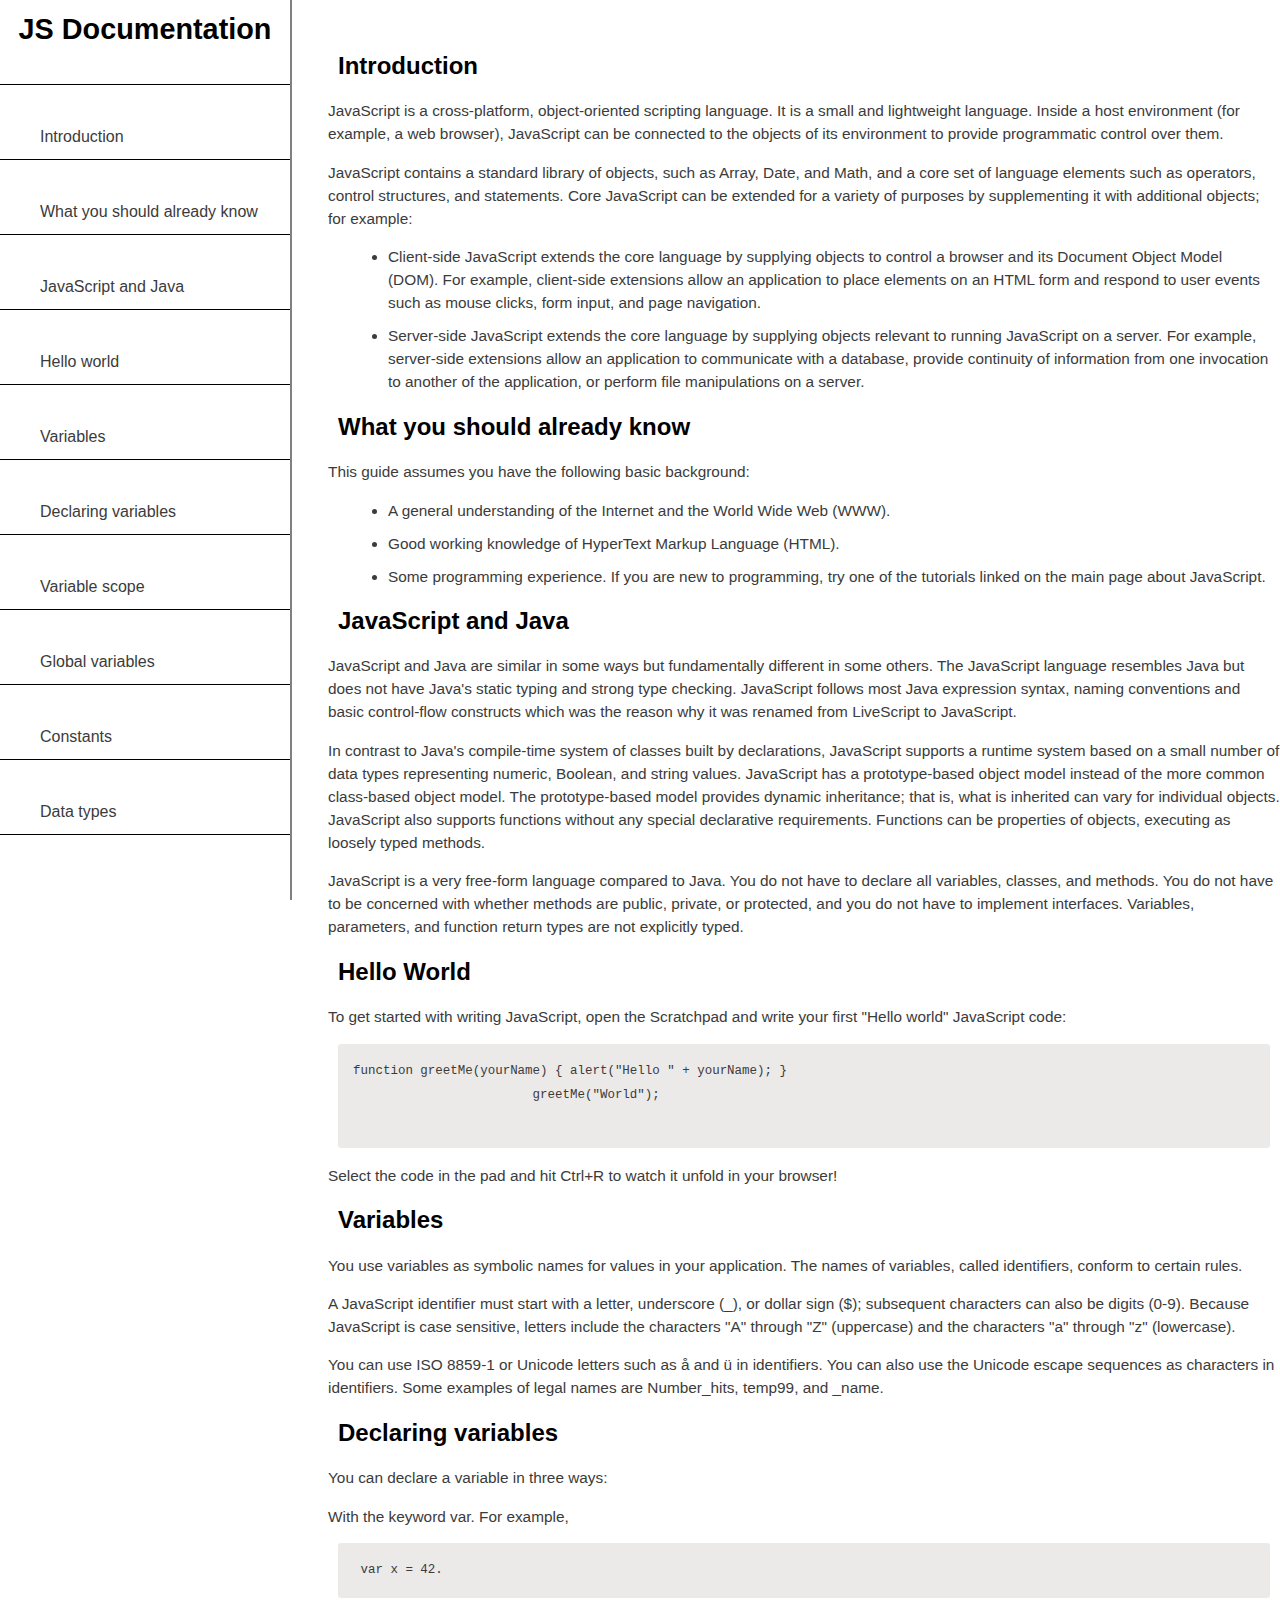
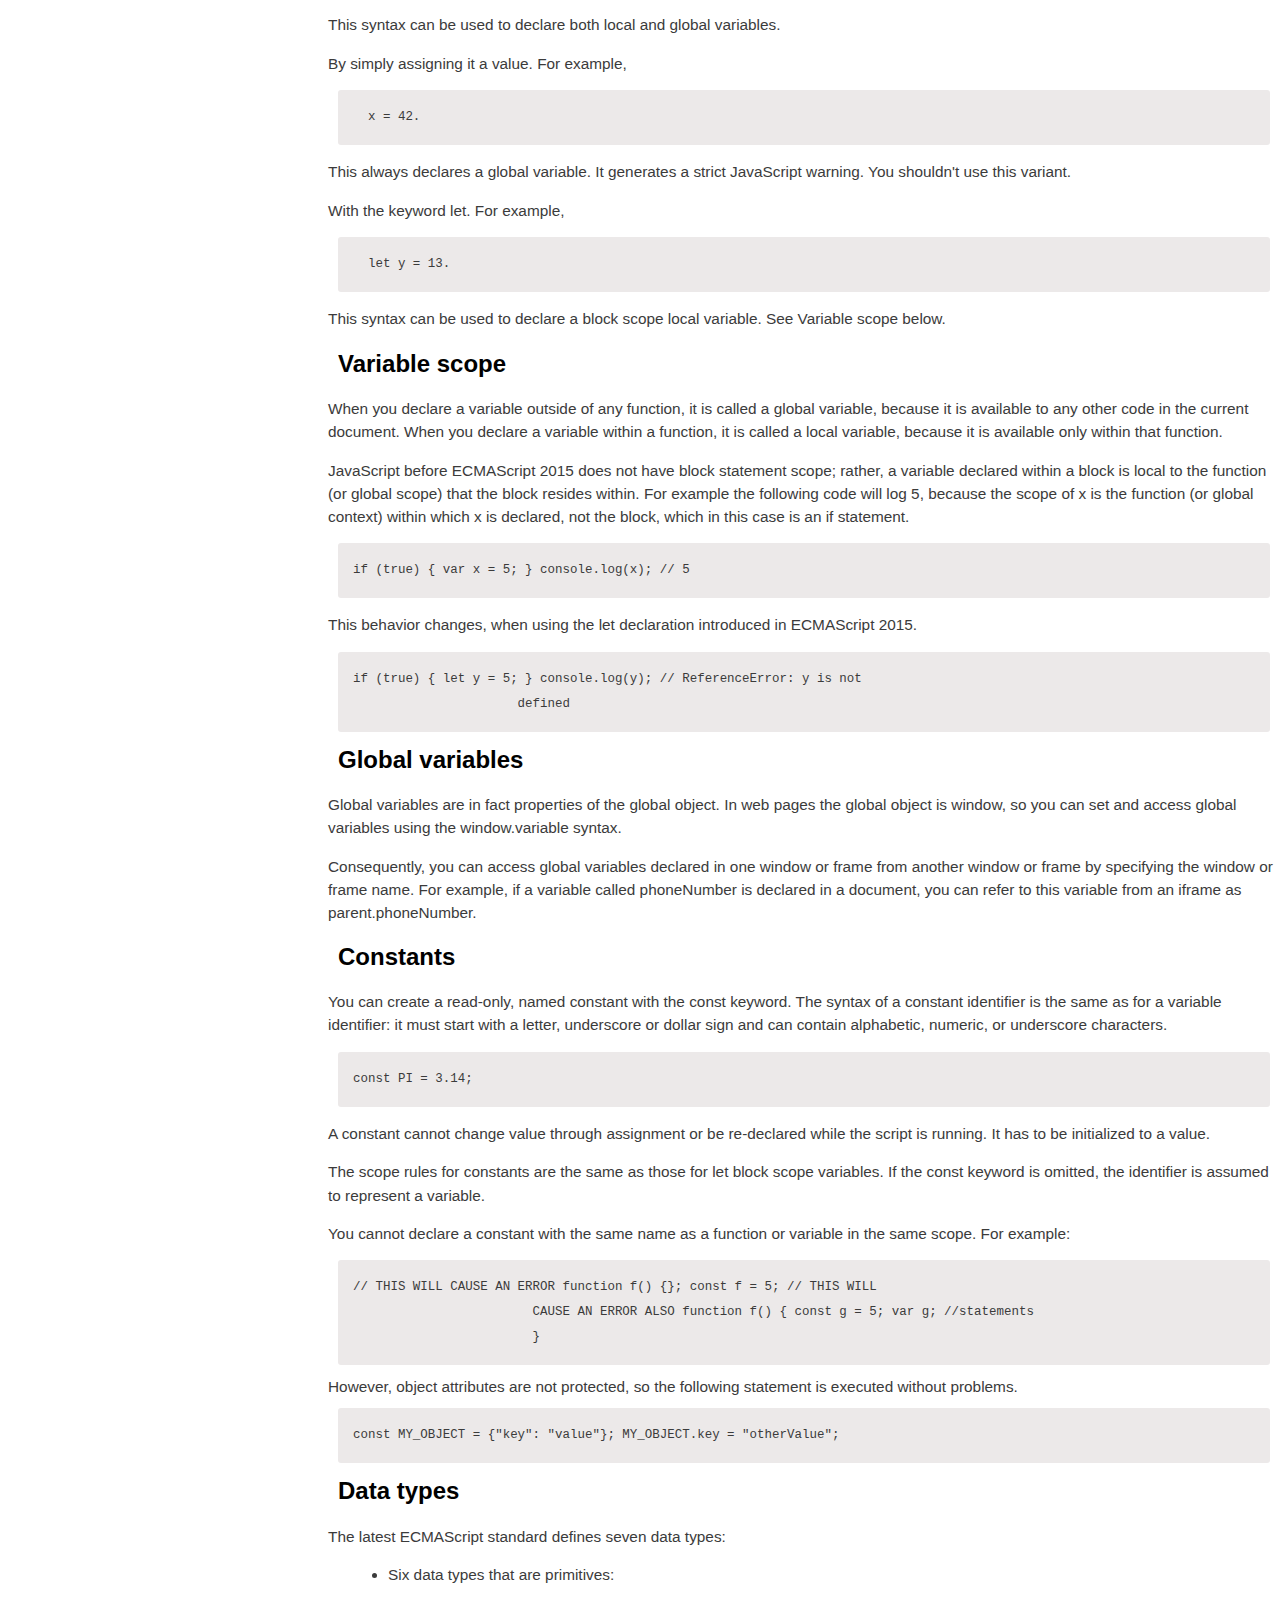
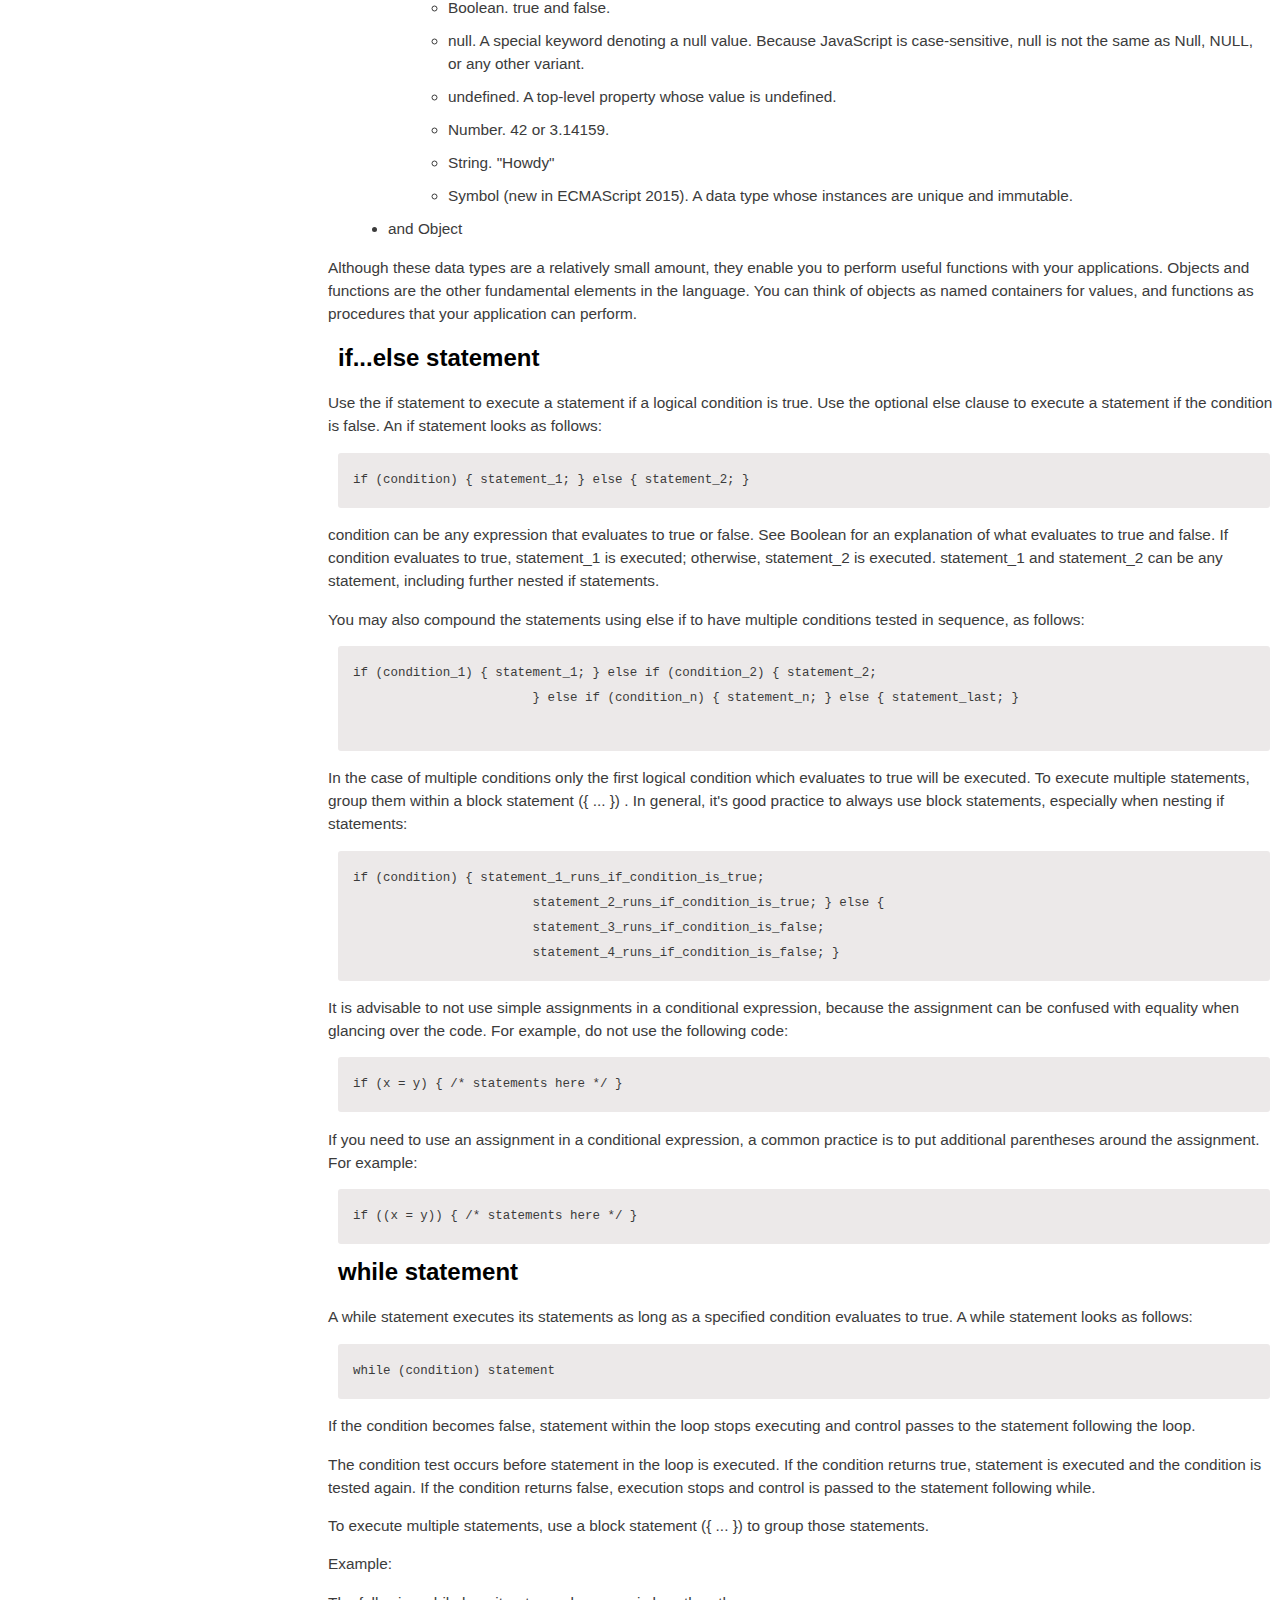
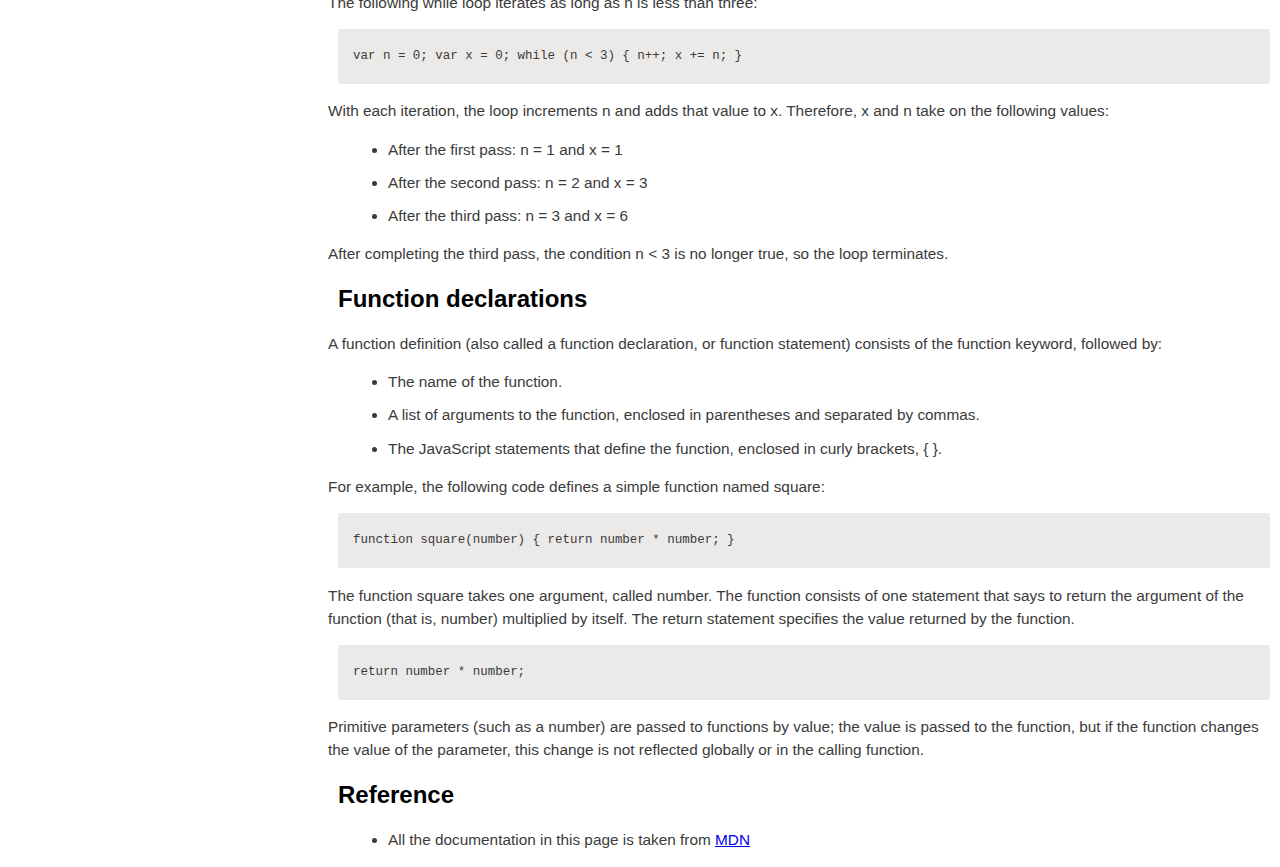
<file: index.html>
<!DOCTYPE html>
<html lang="en">

<head>
    <title>Technical Documentation</title>
    <link rel="stylesheet" href="styles.css">
</head>

<body>

    <nav id="navbar">
        <header>JS Documentation </header>

        <ul>
            <li> <a class="nav-link" href="#Introduction">Introduction</a></li>
            <li> <a class="nav-link" href="#What_you_should_already_know">What you should already know</a></li>
            <li> <a class="nav-link" href="#JavaScript_and_Java">JavaScript and Java</a></li>
            <li> <a class="nav-link" href="#Hello_world">Hello world</a></li>
            <li> <a class="nav-link" href="#Variables">Variables</a></li>
            <li> <a class="nav-link" href="#Declaring_variables">Declaring variables</a></li>
            <li> <a class="nav-link" href="#Variable_scope">Variable scope</a></li>
            <li> <a class="nav-link" href="#Global_variables">Global variables</a></li>
            <li> <a class="nav-link" href="#Constants">Constants</a></li>
            <li> <a class="nav-link" href="#Data_types">Data types</a></li>
            <li> <a class="nav-link" href="#if...else_statement">if...else statement</a></li>
            <li> <a class="nav-link" href="#while_statement">while statement</a></li>
            <li> <a class="nav-link" href="#Function_declarations">Function declarations</a></li>
            <li> <a class="nav-link" href="#Reference">Reference</a></li>
        </ul>
    </nav>

    <main id="main-doc">
        <section class="main-section" id="Introduction">
            <header>Introduction</header>
            <article>
                <p>
                    JavaScript is a cross-platform, object-oriented scripting language. It is a small and lightweight language. Inside a host environment (for example, a web browser), JavaScript can be connected to the objects of its environment to provide programmatic control
                    over them.
                </p>
                <p>
                    JavaScript contains a standard library of objects, such as Array, Date, and Math, and a core set of language elements such as operators, control structures, and statements. Core JavaScript can be extended for a variety of purposes by supplementing it
                    with additional objects; for example:
                </p>
                <ul>
                    <li>Client-side JavaScript extends the core language by supplying objects to control a browser and its Document Object Model (DOM). For example, client-side extensions allow an application to place elements on an HTML form and respond
                        to user events such as mouse clicks, form input, and page navigation.</li>
                    <li>Server-side JavaScript extends the core language by supplying objects relevant to running JavaScript on a server. For example, server-side extensions allow an application to communicate with a database, provide continuity of information
                        from one invocation to another of the application, or perform file manipulations on a server.</li>
                </ul>
            </article>
        </section>
        <section class="main-section" id="What_you_should_already_know">
            <header>What you should already know</header>
            <article>
                <p>This guide assumes you have the following basic background:

                </p>
                <ul>
                    <li>A general understanding of the Internet and the World Wide Web (WWW).
                    </li>
                    <li>Good working knowledge of HyperText Markup Language (HTML).
                    </li>
                    <li>Some programming experience. If you are new to programming, try one of the tutorials linked on the main page about JavaScript.
                    </li>
                </ul>
            </article>
        </section>
        <section class="main-section" id="JavaScript_and_Java">
            <header>JavaScript and Java</header>
            <article>
                <p>JavaScript and Java are similar in some ways but fundamentally different in some others. The JavaScript language resembles Java but does not have Java's static typing and strong type checking. JavaScript follows most Java expression syntax,
                    naming conventions and basic control-flow constructs which was the reason why it was renamed from LiveScript to JavaScript.

                </p>
                <p>
                    In contrast to Java's compile-time system of classes built by declarations, JavaScript supports a runtime system based on a small number of data types representing numeric, Boolean, and string values. JavaScript has a prototype-based object model instead
                    of the more common class-based object model. The prototype-based model provides dynamic inheritance; that is, what is inherited can vary for individual objects. JavaScript also supports functions without any special declarative requirements.
                    Functions can be properties of objects, executing as loosely typed methods.
                </p>
                <p>
                    JavaScript is a very free-form language compared to Java. You do not have to declare all variables, classes, and methods. You do not have to be concerned with whether methods are public, private, or protected, and you do not have to implement interfaces.
                    Variables, parameters, and function return types are not explicitly typed.
                </p>
            </article>
        </section>
        <section class="main-section" id="Hello_world">
            <header>Hello World</header>
            <article>
                <p>
                    To get started with writing JavaScript, open the Scratchpad and write your first "Hello world" JavaScript code:
                </p>
                <code>function greetMe(yourName) { alert("Hello " + yourName); }
                        greetMe("World");
                </code>
                <p>Select the code in the pad and hit Ctrl+R to watch it unfold in your browser!
                </p>
            </article>
        </section>
        <section class="main-section" id="Variables">
            <header>Variables</header>
            <article>
                <p>
                    You use variables as symbolic names for values in your application. The names of variables, called identifiers, conform to certain rules.
                </p>
                <p>
                    A JavaScript identifier must start with a letter, underscore (_), or dollar sign ($); subsequent characters can also be digits (0-9). Because JavaScript is case sensitive, letters include the characters "A" through "Z" (uppercase) and the characters "a"
                    through "z" (lowercase).
                </p>
                <p>
                    You can use ISO 8859-1 or Unicode letters such as å and ü in identifiers. You can also use the Unicode escape sequences as characters in identifiers. Some examples of legal names are Number_hits, temp99, and _name.
                </p>
            </article>
        </section>
        <section class="main-section" id="Declaring_variables">
            <header>Declaring variables</header>
            <article>
                <p>
                    You can declare a variable in three ways:
                </p>
                <p>
                    With the keyword var. For example,
                </p> <code> var x = 42.</code>
                <p>This syntax can be used to declare both local and global variables.</p>
                <p>
                    By simply assigning it a value. For example,
                </p> <code>  x = 42.</code>
                <p>This always declares a global variable. It generates a strict JavaScript warning. You shouldn't use this variant.</p>

                <p>
                    With the keyword let. For example,
                </p> <code>  let y = 13.</code>
                <p>This syntax can be used to declare a block scope local variable. See Variable scope below.</p>
            </article>
        </section>
        <section class="main-section" id="Variable_scope">
            <header>Variable scope</header>
            <article>
                <p>
                    When you declare a variable outside of any function, it is called a global variable, because it is available to any other code in the current document. When you declare a variable within a function, it is called a local variable, because it is available
                    only within that function.
                </p>
                <p>
                    JavaScript before ECMAScript 2015 does not have block statement scope; rather, a variable declared within a block is local to the function (or global scope) that the block resides within. For example the following code will log 5, because the scope of
                    x is the function (or global context) within which x is declared, not the block, which in this case is an if statement.

                </p>
                <code>if (true) { var x = 5; } console.log(x); // 5</code>
                <p>
                    This behavior changes, when using the let declaration introduced in ECMAScript 2015.
                </p>

                <code>if (true) { let y = 5; } console.log(y); // ReferenceError: y is not
                      defined</code
                    >


            </article>
        </section>
        <section class="main-section" id="Global_variables">
            <header>Global variables</header>
            <article>
                <p>
                    Global variables are in fact properties of the global object. In web pages the global object is window, so you can set and access global variables using the window.variable syntax.
                </p>

                <p>
                    Consequently, you can access global variables declared in one window or frame from another window or frame by specifying the window or frame name. For example, if a variable called phoneNumber is declared in a document, you can refer to this variable
                    from an iframe as parent.phoneNumber.
                </p>
            </article>
        </section>
        <section class="main-section" id="Constants">
            <header>Constants</header>
            <article>
                <p>
                    You can create a read-only, named constant with the const keyword. The syntax of a constant identifier is the same as for a variable identifier: it must start with a letter, underscore or dollar sign and can contain alphabetic, numeric, or underscore
                    characters.
                </p>

                <code>const PI = 3.14;</code>
                <p>
                    A constant cannot change value through assignment or be re-declared while the script is running. It has to be initialized to a value.
                </p>

                <p>
                    The scope rules for constants are the same as those for let block scope variables. If the const keyword is omitted, the identifier is assumed to represent a variable.
                </p>

                <p>
                    You cannot declare a constant with the same name as a function or variable in the same scope. For example:
                </p>

                <code>// THIS WILL CAUSE AN ERROR function f() {}; const f = 5; // THIS WILL
                        CAUSE AN ERROR ALSO function f() { const g = 5; var g; //statements
                        }</code
                      >
                      However, object attributes are not protected, so the following statement
                      is executed without problems.
                      <code
                        >const MY_OBJECT = {"key": "value"}; MY_OBJECT.key = "otherValue";</code
                      > 
                </article>
        </section>
        <section class="main-section" id="Data_types">
            <header>Data types</header>
            <article>
                <p>
                    The latest ECMAScript standard defines seven data types:

                </p>
                <ul>
                    <li>
                        Six data types that are primitives:
                        <ul>
                            <li>Boolean. true and false.</li>
                            <li>
                                null. A special keyword denoting a null value. Because JavaScript is case-sensitive, null is not the same as Null, NULL, or any other variant.
                            </li>
                            <li>undefined. A top-level property whose value is undefined.</li>
                            <li>Number. 42 or 3.14159.</li>
                            <li>String. "Howdy"</li>
                            <li>
                                Symbol (new in ECMAScript 2015). A data type whose instances are unique and immutable.
                            </li>
                        </ul>
                    </li>
                    <li>and Object</li>
                </ul>
                <p>Although these data types are a relatively small amount, they enable you to perform useful functions with your applications. Objects and functions are the other fundamental elements in the language. You can think of objects as named containers
                    for values, and functions as procedures that your application can perform.
                </p>
            </article>
        </section>
        <section class="main-section" id="if...else_statement">
            <header>if...else statement</header>
            <article>
                <p>
                    Use the if statement to execute a statement if a logical condition is true. Use the optional else clause to execute a statement if the condition is false. An if statement looks as follows:

                </p> <code>if (condition) { statement_1; } else { statement_2; }</code>

                <p>
                    condition can be any expression that evaluates to true or false. See Boolean for an explanation of what evaluates to true and false. If condition evaluates to true, statement_1 is executed; otherwise, statement_2 is executed. statement_1 and statement_2
                    can be any statement, including further nested if statements.

                </p>
                <p>
                    You may also compound the statements using else if to have multiple conditions tested in sequence, as follows:
                </p> <code>if (condition_1) { statement_1; } else if (condition_2) { statement_2;
                        } else if (condition_n) { statement_n; } else { statement_last; }
                      </code>

                <p>
                    In the case of multiple conditions only the first logical condition which evaluates to true will be executed. To execute multiple statements, group them within a block statement ({ ... }) . In general, it's good practice to always use block statements,
                    especially when nesting if statements:

                </p>
                <code>if (condition) { statement_1_runs_if_condition_is_true;
                        statement_2_runs_if_condition_is_true; } else {
                        statement_3_runs_if_condition_is_false;
                        statement_4_runs_if_condition_is_false; }</code
                      >


                <p>
                    It is advisable to not use simple assignments in a conditional expression, because the assignment can be confused with equality when glancing over the code. For example, do not use the following code:
                </p> <code>if (x = y) { /* statements here */ }</code>

                <p>
                    If you need to use an assignment in a conditional expression, a common practice is to put additional parentheses around the assignment. For example:
                </p>
                <code>if ((x = y)) { /* statements here */ }</code>

            </article>
        </section>
        <section class="main-section" id="while_statement">
            <header>while statement</header>
            <article>
                <p>
                    A while statement executes its statements as long as a specified condition evaluates to true. A while statement looks as follows:

                </p> <code>while (condition) statement</code>

                <p>
                    If the condition becomes false, statement within the loop stops executing and control passes to the statement following the loop.

                </p>
                <p>
                    The condition test occurs before statement in the loop is executed. If the condition returns true, statement is executed and the condition is tested again. If the condition returns false, execution stops and control is passed to the statement following
                    while.
                </p>
                <p>
                    To execute multiple statements, use a block statement ({ ... }) to group those statements.
                </p>
                <p>
                    Example:

                </p>
                <p>The following while loop iterates as long as n is less than three:</p>

                <code>var n = 0; var x = 0; while (n &lt; 3) { n++; x += n; }</code>
                <p>
                    With each iteration, the loop increments n and adds that value to x. Therefore, x and n take on the following values:
                </p>
                <ul>
                    <li>After the first pass: n = 1 and x = 1</li>
                    <li>After the second pass: n = 2 and x = 3</li>
                    <li>After the third pass: n = 3 and x = 6</li>
                </ul>
                <p>
                    After completing the third pass, the condition n &lt; 3 is no longer true, so the loop terminates.
                </p>
            </article>
        </section>
        <section class="main-section" id="Function_declarations">
            <header>Function declarations</header>
            <article>
                <p> A function definition (also called a function declaration, or function statement) consists of the function keyword, followed by:
                </p>
                <ul>
                    <li>The name of the function.</li>
                    <li>
                        A list of arguments to the function, enclosed in parentheses and separated by commas.
                    </li>
                    <li>
                        The JavaScript statements that define the function, enclosed in curly brackets, { }.
                    </li>
                </ul>
                <p>
                    For example, the following code defines a simple function named square:
                </p>

                <code>function square(number) { return number * number; }</code>
                <p>
                    The function square takes one argument, called number. The function consists of one statement that says to return the argument of the function (that is, number) multiplied by itself. The return statement specifies the value returned by the function.
                </p>
                <code>return number * number;</code>
                <p>
                    Primitive parameters (such as a number) are passed to functions by value; the value is passed to the function, but if the function changes the value of the parameter, this change is not reflected globally or in the calling function.
                </p>
            </article>
        </section>
        <section class="main-section" id="Reference">
            <header>Reference</header>
            <article>
                <ul>
                    <li>
                        All the documentation in this page is taken from
                        <a href="https://developer.mozilla.org/en-US/docs/Web/JavaScript/Guide" target="_blank">MDN</a
              >
            </li>
          </ul>
          </article>
        </section>


    </main>
</body>
</file>
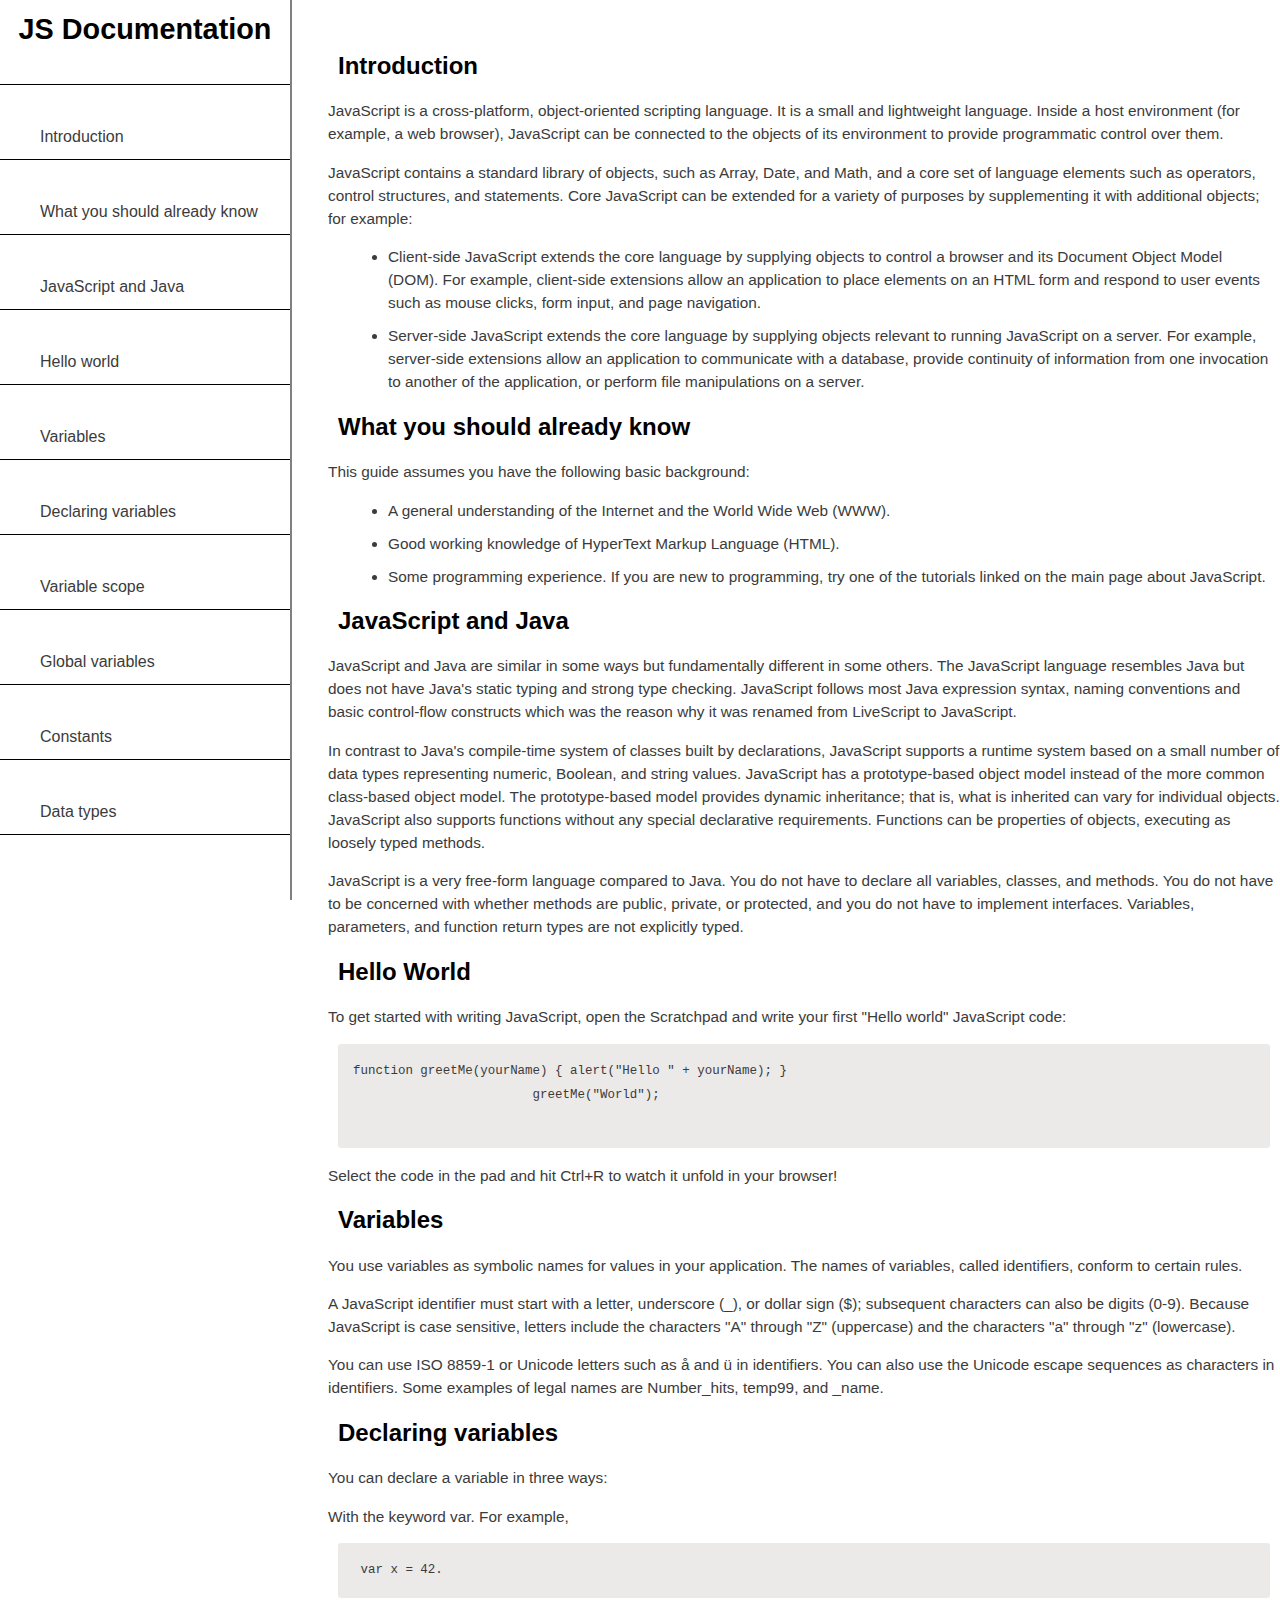
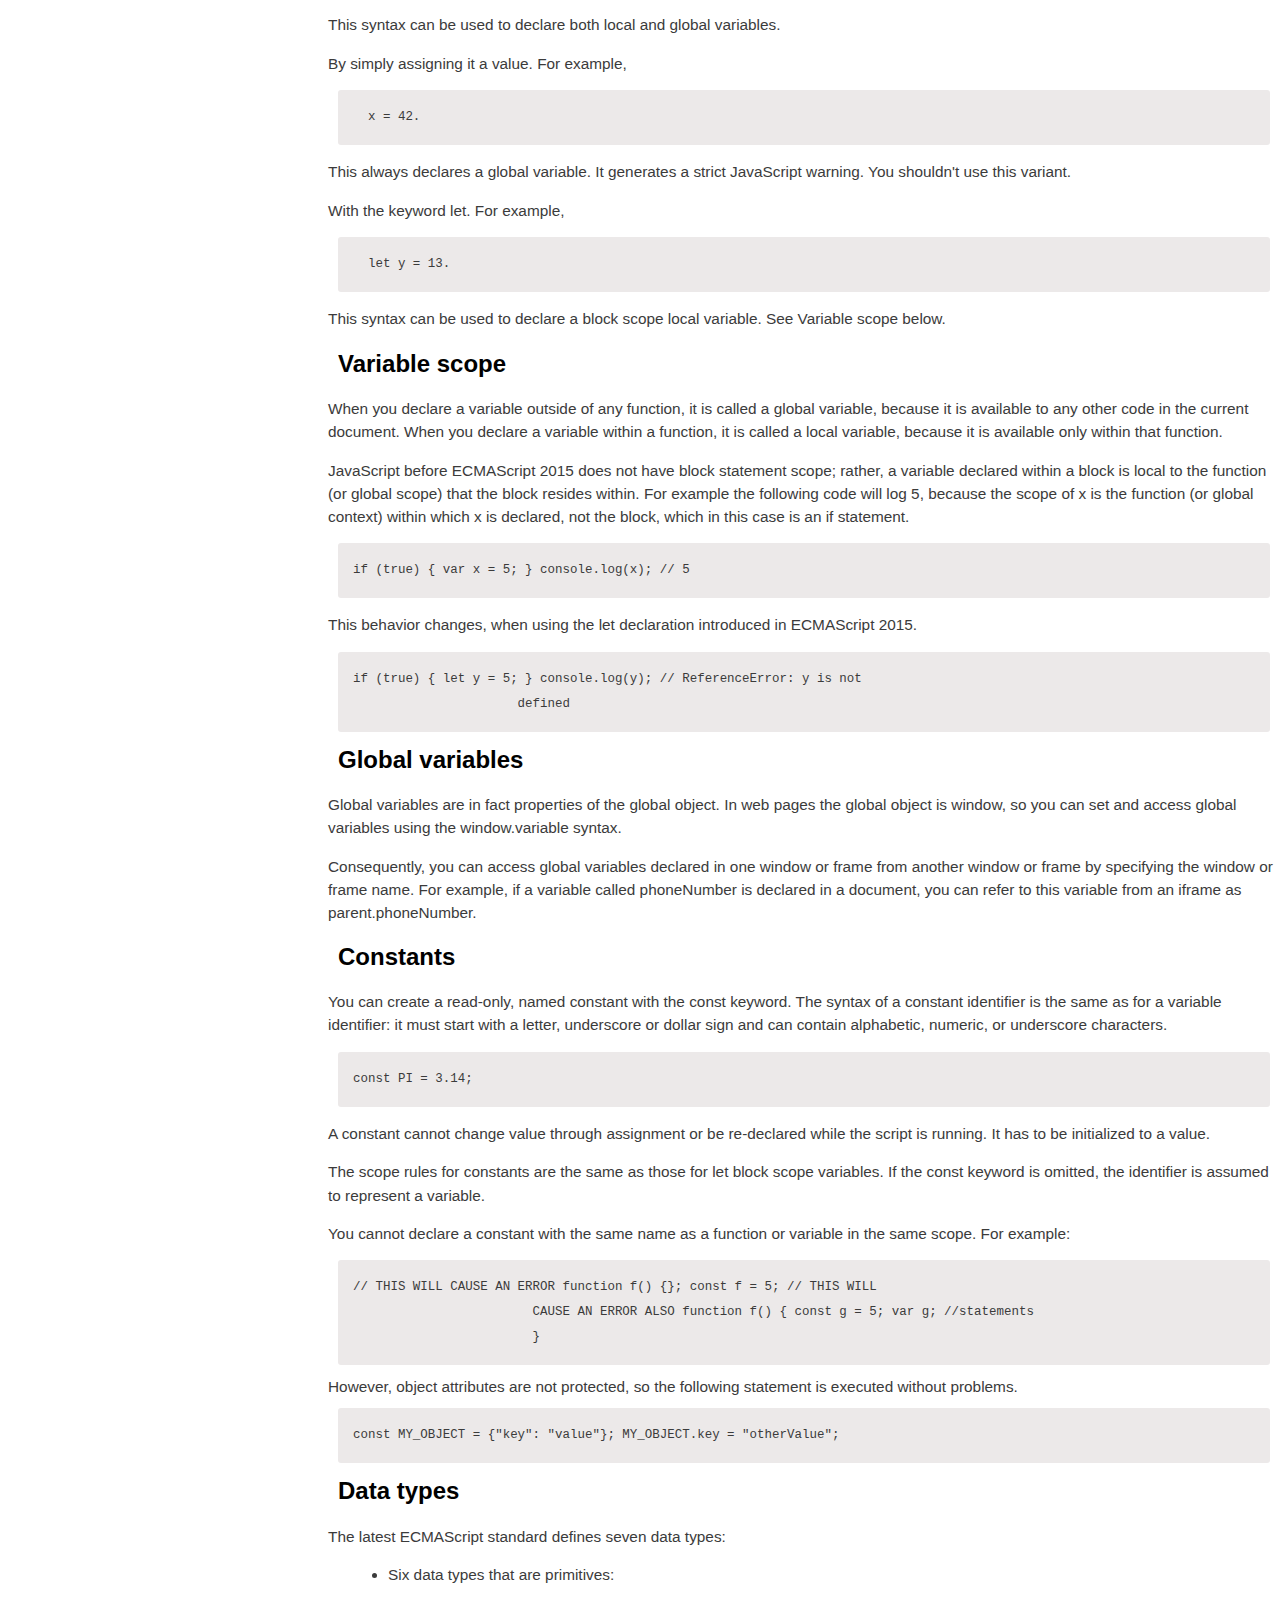
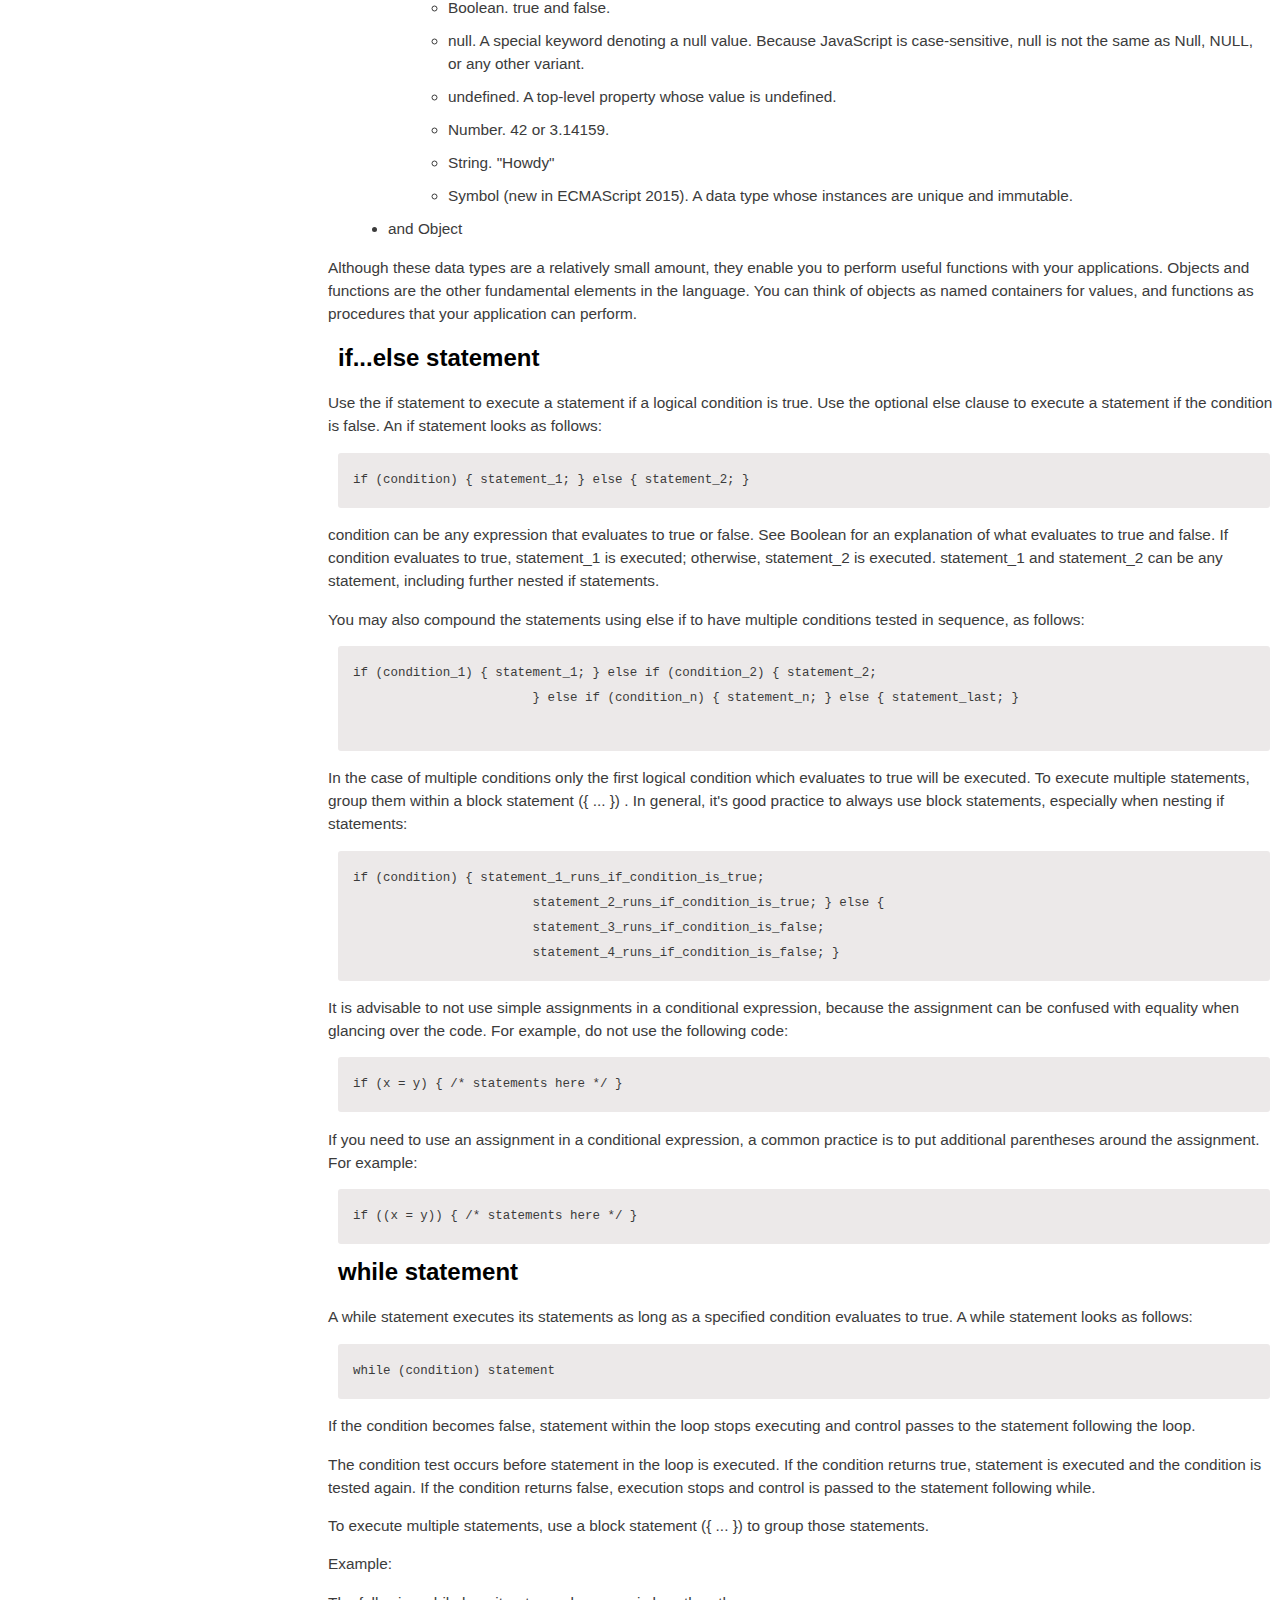
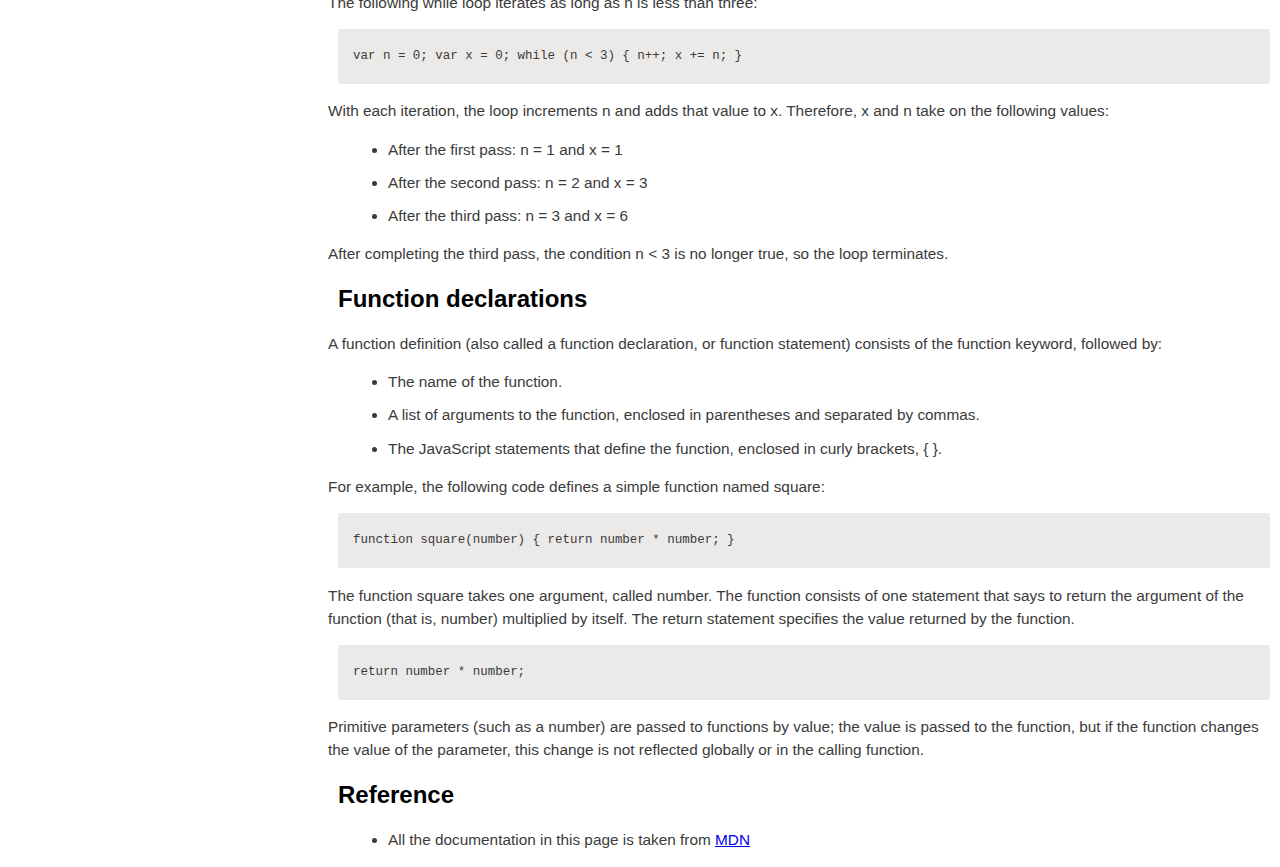
<file: Technical Documentation.html>
<!DOCTYPE html>
<html lang="en">

<head>
    <title>Technical Documentation</title>
    <link rel="stylesheet" href="styles.css">
</head>

<body>

    <nav id="navbar">
        <header>JS Documentation </header>

        <ul>
            <li> <a class="nav-link" href="#Introduction">Introduction</a></li>
            <li> <a class="nav-link" href="#What_you_should_already_know">What you should already know</a></li>
            <li> <a class="nav-link" href="#JavaScript_and_Java">JavaScript and Java</a></li>
            <li> <a class="nav-link" href="#Hello_world">Hello world</a></li>
            <li> <a class="nav-link" href="#Variables">Variables</a></li>
            <li> <a class="nav-link" href="#Declaring_variables">Declaring variables</a></li>
            <li> <a class="nav-link" href="#Variable_scope">Variable scope</a></li>
            <li> <a class="nav-link" href="#Global_variables">Global variables</a></li>
            <li> <a class="nav-link" href="#Constants">Constants</a></li>
            <li> <a class="nav-link" href="#Data_types">Data types</a></li>
            <li> <a class="nav-link" href="#if...else_statement">if...else statement</a></li>
            <li> <a class="nav-link" href="#while_statement">while statement</a></li>
            <li> <a class="nav-link" href="#Function_declarations">Function declarations</a></li>
            <li> <a class="nav-link" href="#Reference">Reference</a></li>
        </ul>
    </nav>

    <main id="main-doc">
        <section class="main-section" id="Introduction">
            <header>Introduction</header>
            <article>
                <p>
                    JavaScript is a cross-platform, object-oriented scripting language. It is a small and lightweight language. Inside a host environment (for example, a web browser), JavaScript can be connected to the objects of its environment to provide programmatic control
                    over them.
                </p>
                <p>
                    JavaScript contains a standard library of objects, such as Array, Date, and Math, and a core set of language elements such as operators, control structures, and statements. Core JavaScript can be extended for a variety of purposes by supplementing it
                    with additional objects; for example:
                </p>
                <ul>
                    <li>Client-side JavaScript extends the core language by supplying objects to control a browser and its Document Object Model (DOM). For example, client-side extensions allow an application to place elements on an HTML form and respond
                        to user events such as mouse clicks, form input, and page navigation.</li>
                    <li>Server-side JavaScript extends the core language by supplying objects relevant to running JavaScript on a server. For example, server-side extensions allow an application to communicate with a database, provide continuity of information
                        from one invocation to another of the application, or perform file manipulations on a server.</li>
                </ul>
            </article>
        </section>
        <section class="main-section" id="What_you_should_already_know">
            <header>What you should already know</header>
            <article>
                <p>This guide assumes you have the following basic background:

                </p>
                <ul>
                    <li>A general understanding of the Internet and the World Wide Web (WWW).
                    </li>
                    <li>Good working knowledge of HyperText Markup Language (HTML).
                    </li>
                    <li>Some programming experience. If you are new to programming, try one of the tutorials linked on the main page about JavaScript.
                    </li>
                </ul>
            </article>
        </section>
        <section class="main-section" id="JavaScript_and_Java">
            <header>JavaScript and Java</header>
            <article>
                <p>JavaScript and Java are similar in some ways but fundamentally different in some others. The JavaScript language resembles Java but does not have Java's static typing and strong type checking. JavaScript follows most Java expression syntax,
                    naming conventions and basic control-flow constructs which was the reason why it was renamed from LiveScript to JavaScript.

                </p>
                <p>
                    In contrast to Java's compile-time system of classes built by declarations, JavaScript supports a runtime system based on a small number of data types representing numeric, Boolean, and string values. JavaScript has a prototype-based object model instead
                    of the more common class-based object model. The prototype-based model provides dynamic inheritance; that is, what is inherited can vary for individual objects. JavaScript also supports functions without any special declarative requirements.
                    Functions can be properties of objects, executing as loosely typed methods.
                </p>
                <p>
                    JavaScript is a very free-form language compared to Java. You do not have to declare all variables, classes, and methods. You do not have to be concerned with whether methods are public, private, or protected, and you do not have to implement interfaces.
                    Variables, parameters, and function return types are not explicitly typed.
                </p>
            </article>
        </section>
        <section class="main-section" id="Hello_world">
            <header>Hello World</header>
            <article>
                <p>
                    To get started with writing JavaScript, open the Scratchpad and write your first "Hello world" JavaScript code:
                </p>
                <code>function greetMe(yourName) { alert("Hello " + yourName); }
                        greetMe("World");
                </code>
                <p>Select the code in the pad and hit Ctrl+R to watch it unfold in your browser!
                </p>
            </article>
        </section>
        <section class="main-section" id="Variables">
            <header>Variables</header>
            <article>
                <p>
                    You use variables as symbolic names for values in your application. The names of variables, called identifiers, conform to certain rules.
                </p>
                <p>
                    A JavaScript identifier must start with a letter, underscore (_), or dollar sign ($); subsequent characters can also be digits (0-9). Because JavaScript is case sensitive, letters include the characters "A" through "Z" (uppercase) and the characters "a"
                    through "z" (lowercase).
                </p>
                <p>
                    You can use ISO 8859-1 or Unicode letters such as å and ü in identifiers. You can also use the Unicode escape sequences as characters in identifiers. Some examples of legal names are Number_hits, temp99, and _name.
                </p>
            </article>
        </section>
        <section class="main-section" id="Declaring_variables">
            <header>Declaring variables</header>
            <article>
                <p>
                    You can declare a variable in three ways:
                </p>
                <p>
                    With the keyword var. For example,
                </p> <code> var x = 42.</code>
                <p>This syntax can be used to declare both local and global variables.</p>
                <p>
                    By simply assigning it a value. For example,
                </p> <code>  x = 42.</code>
                <p>This always declares a global variable. It generates a strict JavaScript warning. You shouldn't use this variant.</p>

                <p>
                    With the keyword let. For example,
                </p> <code>  let y = 13.</code>
                <p>This syntax can be used to declare a block scope local variable. See Variable scope below.</p>
            </article>
        </section>
        <section class="main-section" id="Variable_scope">
            <header>Variable scope</header>
            <article>
                <p>
                    When you declare a variable outside of any function, it is called a global variable, because it is available to any other code in the current document. When you declare a variable within a function, it is called a local variable, because it is available
                    only within that function.
                </p>
                <p>
                    JavaScript before ECMAScript 2015 does not have block statement scope; rather, a variable declared within a block is local to the function (or global scope) that the block resides within. For example the following code will log 5, because the scope of
                    x is the function (or global context) within which x is declared, not the block, which in this case is an if statement.

                </p>
                <code>if (true) { var x = 5; } console.log(x); // 5</code>
                <p>
                    This behavior changes, when using the let declaration introduced in ECMAScript 2015.
                </p>

                <code>if (true) { let y = 5; } console.log(y); // ReferenceError: y is not
                      defined</code
                    >


            </article>
        </section>
        <section class="main-section" id="Global_variables">
            <header>Global variables</header>
            <article>
                <p>
                    Global variables are in fact properties of the global object. In web pages the global object is window, so you can set and access global variables using the window.variable syntax.
                </p>

                <p>
                    Consequently, you can access global variables declared in one window or frame from another window or frame by specifying the window or frame name. For example, if a variable called phoneNumber is declared in a document, you can refer to this variable
                    from an iframe as parent.phoneNumber.
                </p>
            </article>
        </section>
        <section class="main-section" id="Constants">
            <header>Constants</header>
            <article>
                <p>
                    You can create a read-only, named constant with the const keyword. The syntax of a constant identifier is the same as for a variable identifier: it must start with a letter, underscore or dollar sign and can contain alphabetic, numeric, or underscore
                    characters.
                </p>

                <code>const PI = 3.14;</code>
                <p>
                    A constant cannot change value through assignment or be re-declared while the script is running. It has to be initialized to a value.
                </p>

                <p>
                    The scope rules for constants are the same as those for let block scope variables. If the const keyword is omitted, the identifier is assumed to represent a variable.
                </p>

                <p>
                    You cannot declare a constant with the same name as a function or variable in the same scope. For example:
                </p>

                <code>// THIS WILL CAUSE AN ERROR function f() {}; const f = 5; // THIS WILL
                        CAUSE AN ERROR ALSO function f() { const g = 5; var g; //statements
                        }</code
                      >
                      However, object attributes are not protected, so the following statement
                      is executed without problems.
                      <code
                        >const MY_OBJECT = {"key": "value"}; MY_OBJECT.key = "otherValue";</code
                      > 
                </article>
        </section>
        <section class="main-section" id="Data_types">
            <header>Data types</header>
            <article>
                <p>
                    The latest ECMAScript standard defines seven data types:

                </p>
                <ul>
                    <li>
                        Six data types that are primitives:
                        <ul>
                            <li>Boolean. true and false.</li>
                            <li>
                                null. A special keyword denoting a null value. Because JavaScript is case-sensitive, null is not the same as Null, NULL, or any other variant.
                            </li>
                            <li>undefined. A top-level property whose value is undefined.</li>
                            <li>Number. 42 or 3.14159.</li>
                            <li>String. "Howdy"</li>
                            <li>
                                Symbol (new in ECMAScript 2015). A data type whose instances are unique and immutable.
                            </li>
                        </ul>
                    </li>
                    <li>and Object</li>
                </ul>
                <p>Although these data types are a relatively small amount, they enable you to perform useful functions with your applications. Objects and functions are the other fundamental elements in the language. You can think of objects as named containers
                    for values, and functions as procedures that your application can perform.
                </p>
            </article>
        </section>
        <section class="main-section" id="if...else_statement">
            <header>if...else statement</header>
            <article>
                <p>
                    Use the if statement to execute a statement if a logical condition is true. Use the optional else clause to execute a statement if the condition is false. An if statement looks as follows:

                </p> <code>if (condition) { statement_1; } else { statement_2; }</code>

                <p>
                    condition can be any expression that evaluates to true or false. See Boolean for an explanation of what evaluates to true and false. If condition evaluates to true, statement_1 is executed; otherwise, statement_2 is executed. statement_1 and statement_2
                    can be any statement, including further nested if statements.

                </p>
                <p>
                    You may also compound the statements using else if to have multiple conditions tested in sequence, as follows:
                </p> <code>if (condition_1) { statement_1; } else if (condition_2) { statement_2;
                        } else if (condition_n) { statement_n; } else { statement_last; }
                      </code>

                <p>
                    In the case of multiple conditions only the first logical condition which evaluates to true will be executed. To execute multiple statements, group them within a block statement ({ ... }) . In general, it's good practice to always use block statements,
                    especially when nesting if statements:

                </p>
                <code>if (condition) { statement_1_runs_if_condition_is_true;
                        statement_2_runs_if_condition_is_true; } else {
                        statement_3_runs_if_condition_is_false;
                        statement_4_runs_if_condition_is_false; }</code
                      >


                <p>
                    It is advisable to not use simple assignments in a conditional expression, because the assignment can be confused with equality when glancing over the code. For example, do not use the following code:
                </p> <code>if (x = y) { /* statements here */ }</code>

                <p>
                    If you need to use an assignment in a conditional expression, a common practice is to put additional parentheses around the assignment. For example:
                </p>
                <code>if ((x = y)) { /* statements here */ }</code>

            </article>
        </section>
        <section class="main-section" id="while_statement">
            <header>while statement</header>
            <article>
                <p>
                    A while statement executes its statements as long as a specified condition evaluates to true. A while statement looks as follows:

                </p> <code>while (condition) statement</code>

                <p>
                    If the condition becomes false, statement within the loop stops executing and control passes to the statement following the loop.

                </p>
                <p>
                    The condition test occurs before statement in the loop is executed. If the condition returns true, statement is executed and the condition is tested again. If the condition returns false, execution stops and control is passed to the statement following
                    while.
                </p>
                <p>
                    To execute multiple statements, use a block statement ({ ... }) to group those statements.
                </p>
                <p>
                    Example:

                </p>
                <p>The following while loop iterates as long as n is less than three:</p>

                <code>var n = 0; var x = 0; while (n &lt; 3) { n++; x += n; }</code>
                <p>
                    With each iteration, the loop increments n and adds that value to x. Therefore, x and n take on the following values:
                </p>
                <ul>
                    <li>After the first pass: n = 1 and x = 1</li>
                    <li>After the second pass: n = 2 and x = 3</li>
                    <li>After the third pass: n = 3 and x = 6</li>
                </ul>
                <p>
                    After completing the third pass, the condition n &lt; 3 is no longer true, so the loop terminates.
                </p>
            </article>
        </section>
        <section class="main-section" id="Function_declarations">
            <header>Function declarations</header>
            <article>
                <p> A function definition (also called a function declaration, or function statement) consists of the function keyword, followed by:
                </p>
                <ul>
                    <li>The name of the function.</li>
                    <li>
                        A list of arguments to the function, enclosed in parentheses and separated by commas.
                    </li>
                    <li>
                        The JavaScript statements that define the function, enclosed in curly brackets, { }.
                    </li>
                </ul>
                <p>
                    For example, the following code defines a simple function named square:
                </p>

                <code>function square(number) { return number * number; }</code>
                <p>
                    The function square takes one argument, called number. The function consists of one statement that says to return the argument of the function (that is, number) multiplied by itself. The return statement specifies the value returned by the function.
                </p>
                <code>return number * number;</code>
                <p>
                    Primitive parameters (such as a number) are passed to functions by value; the value is passed to the function, but if the function changes the value of the parameter, this change is not reflected globally or in the calling function.
                </p>
            </article>
        </section>
        <section class="main-section" id="Reference">
            <header>Reference</header>
            <article>
                <ul>
                    <li>
                        All the documentation in this page is taken from
                        <a href="https://developer.mozilla.org/en-US/docs/Web/JavaScript/Guide" target="_blank">MDN</a
              >
            </li>
          </ul>
          </article>
        </section>


    </main>
</body>
</file>
<file: styles.css>
body {
    display: flex;
    flex-direction: row;
    font-family: "Open Sans", Arial, sans-serif;
    line-height: 1.5;
}

#navbar header {
    text-align: center;
    color: black;
    font-weight: bold;
    font-size: 1.8em;
}

#navbar {
    width: 20vw;
    position: fixed;
    left: 0;
    top: 0;
    display: flex;
    flex-direction: column;
    justify-content: space-around;
    border-right: 2px solid gray;
    background: white;
    height: 100%;
    min-width: 290px;
}

#navbar ul {
    height: 88%;
    padding: 0;
    overflow-x: hidden;
    overflow-y: auto;
}

#navbar li {
    border-top: 1px solid black;
    padding-left: 20px;
    padding-top: 30px;
}

#navbar a {
    display: block;
    text-decoration: none;
    padding: 10px 20px;
    cursor: pointer;
    color: rgb(59, 59, 59);
}

#main-doc {
    position: absolute;
    margin-left: 320px;
    margin-top: 30px;
    margin-bottom: 100px;
}

#main-doc header {
    color: black;
    font-weight: bold;
    margin: 10px;
    font-size: 1.5em;
    text-align: left;
}

article {
    color: rgb(59, 59, 59);
    font-size: 0.96em;
}

section li {
    margin: 10px 10px 5px 20px;
}

code {
    background: #ece9e9;
    line-height: 2;
    text-align: left;
    display: block;
    border-radius: 3px;
    padding: 15px;
    margin: 10px;
    white-space: pre;
}

@media(max-width: 400px) {
    #main-doc {
        margin-left: -10px;
    }
    code {
        margin-left: -20px;
        width: 100%;
        padding: 15px;
        padding-left: 10px;
        padding-right: 45px;
        min-width: 233px;
    }
}


}
</file>
